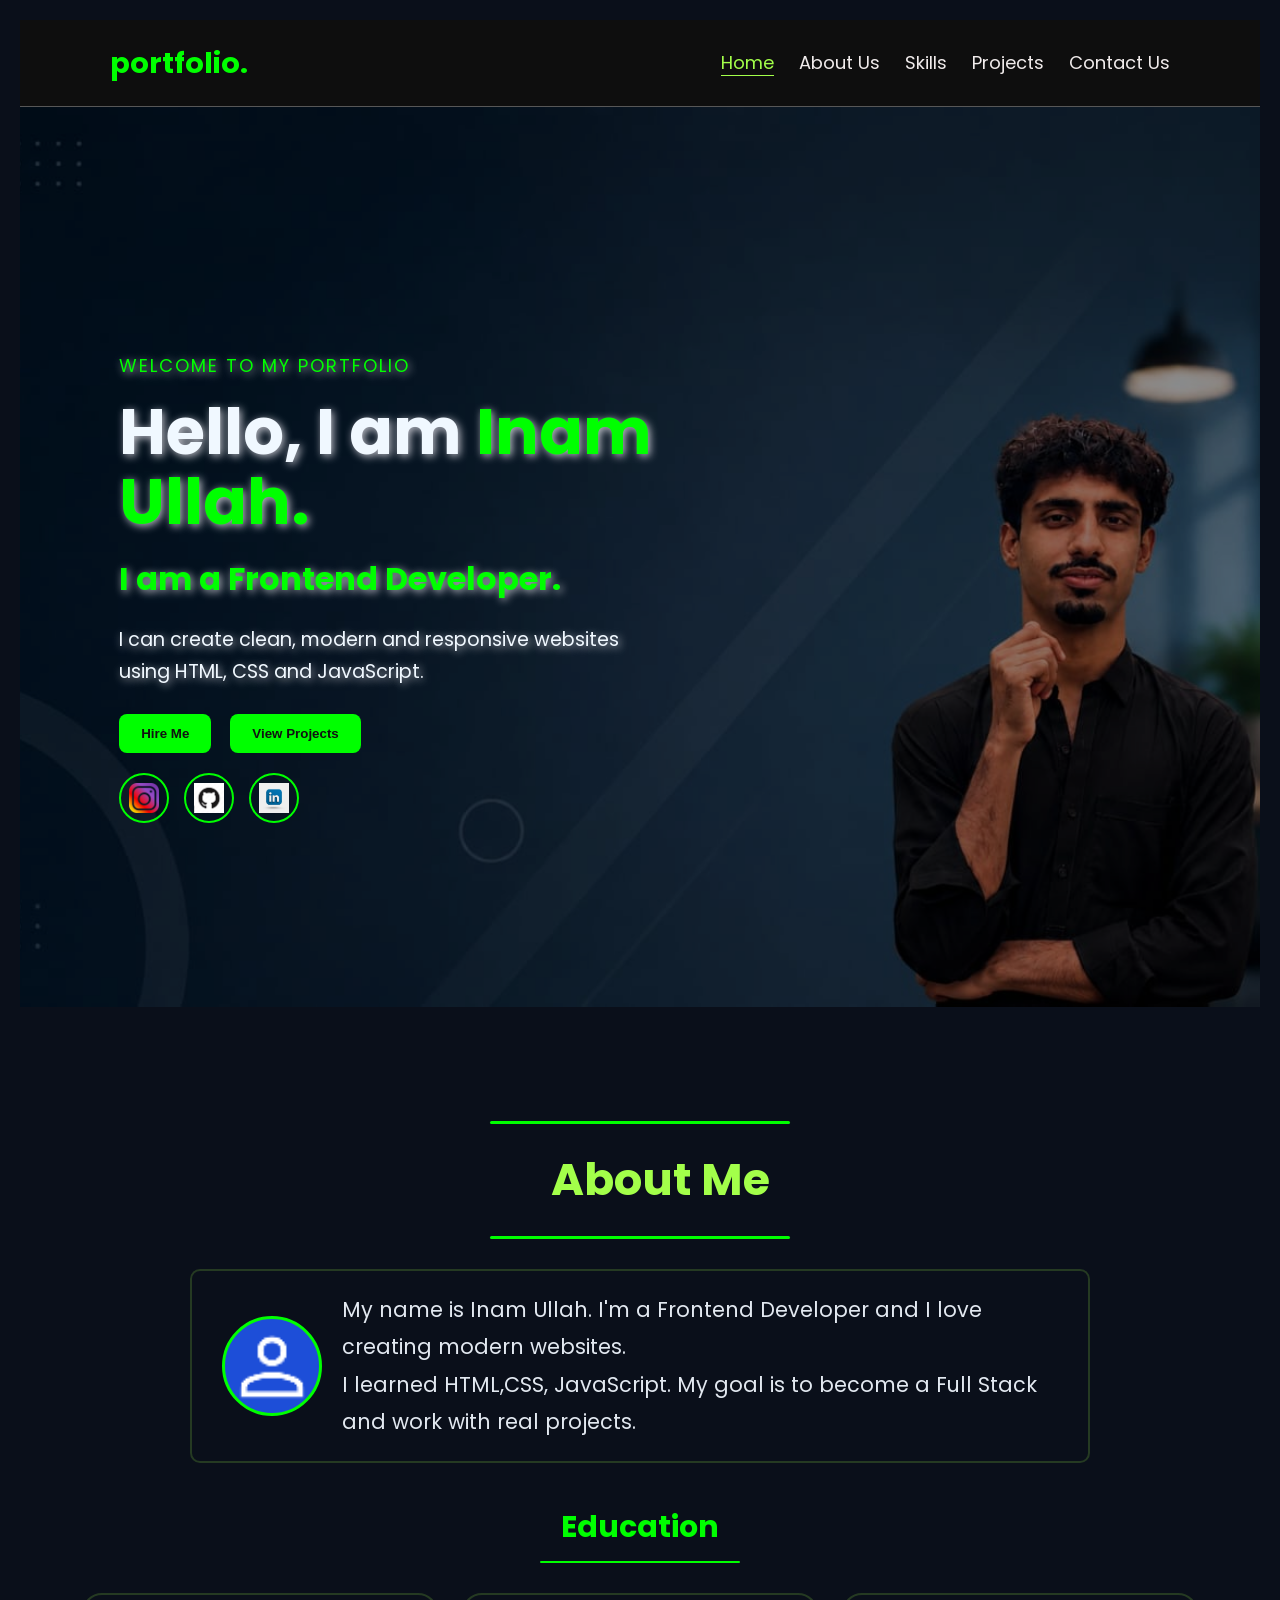
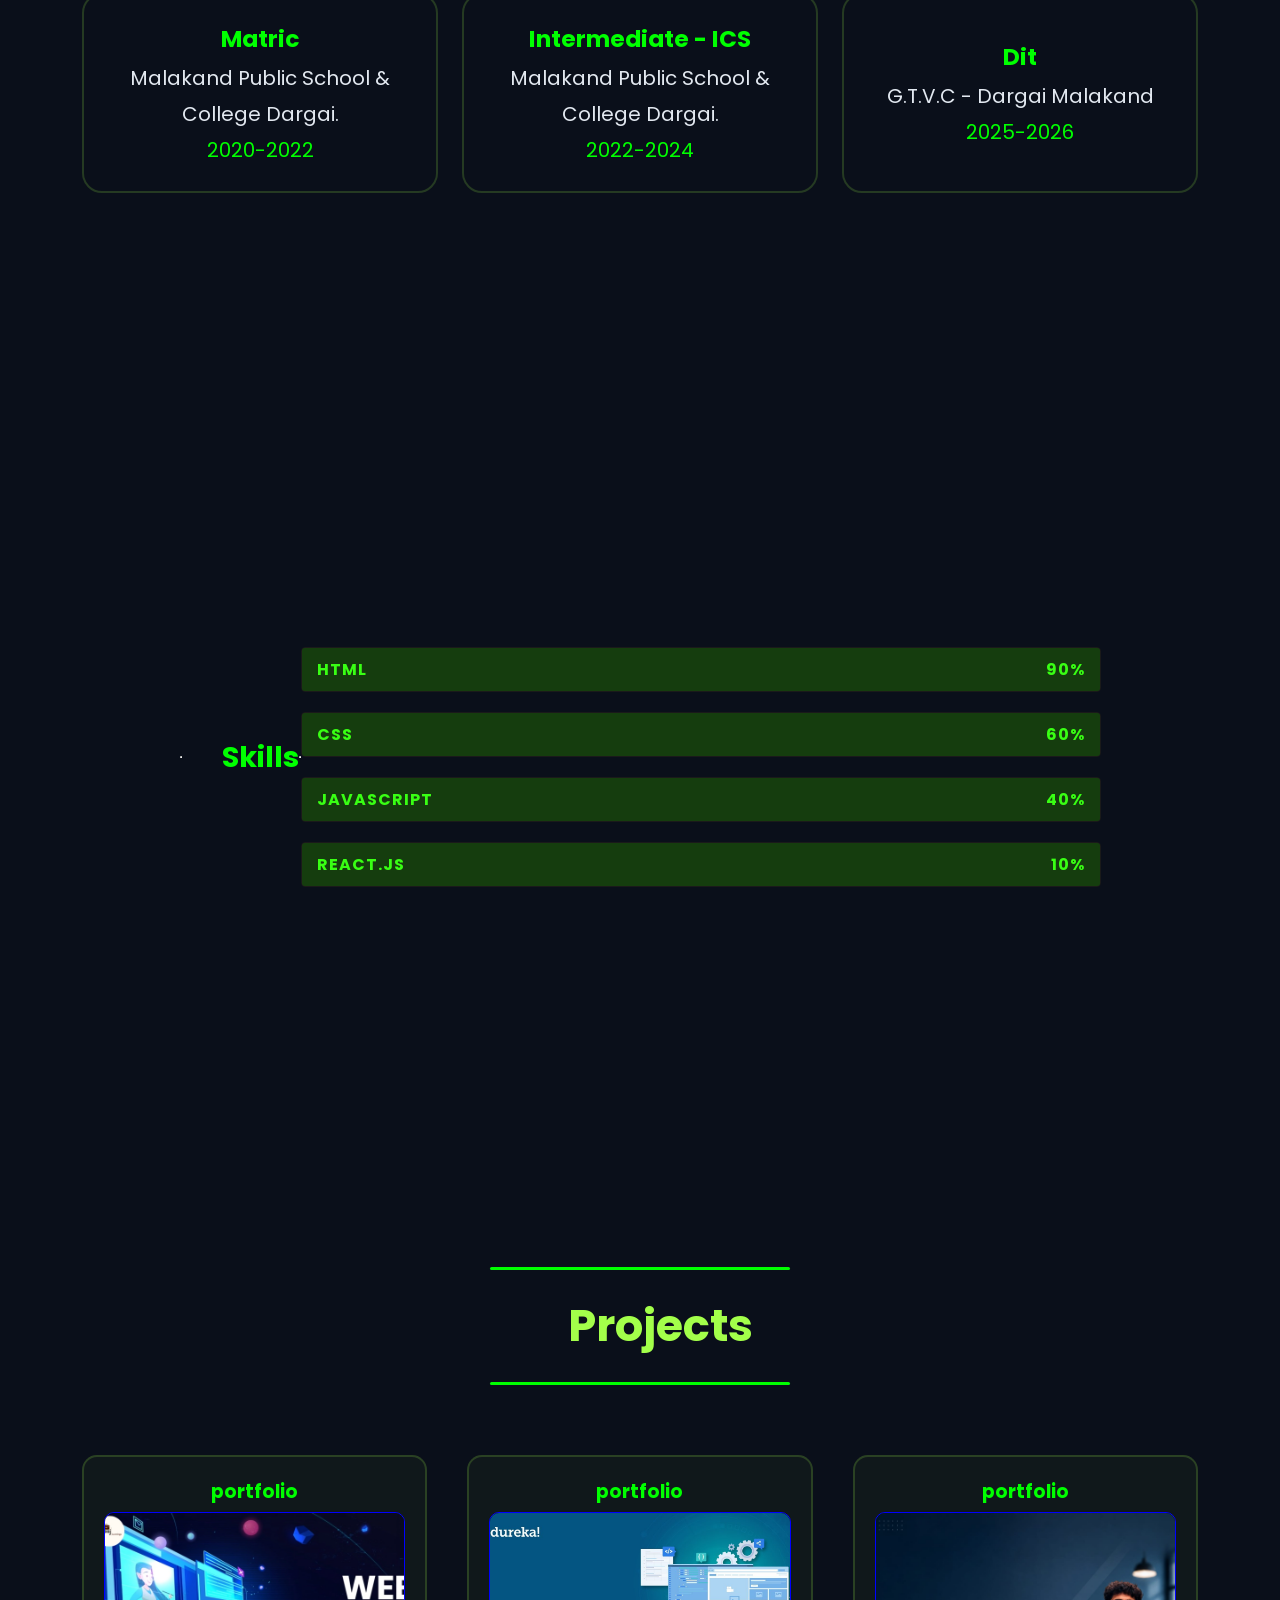
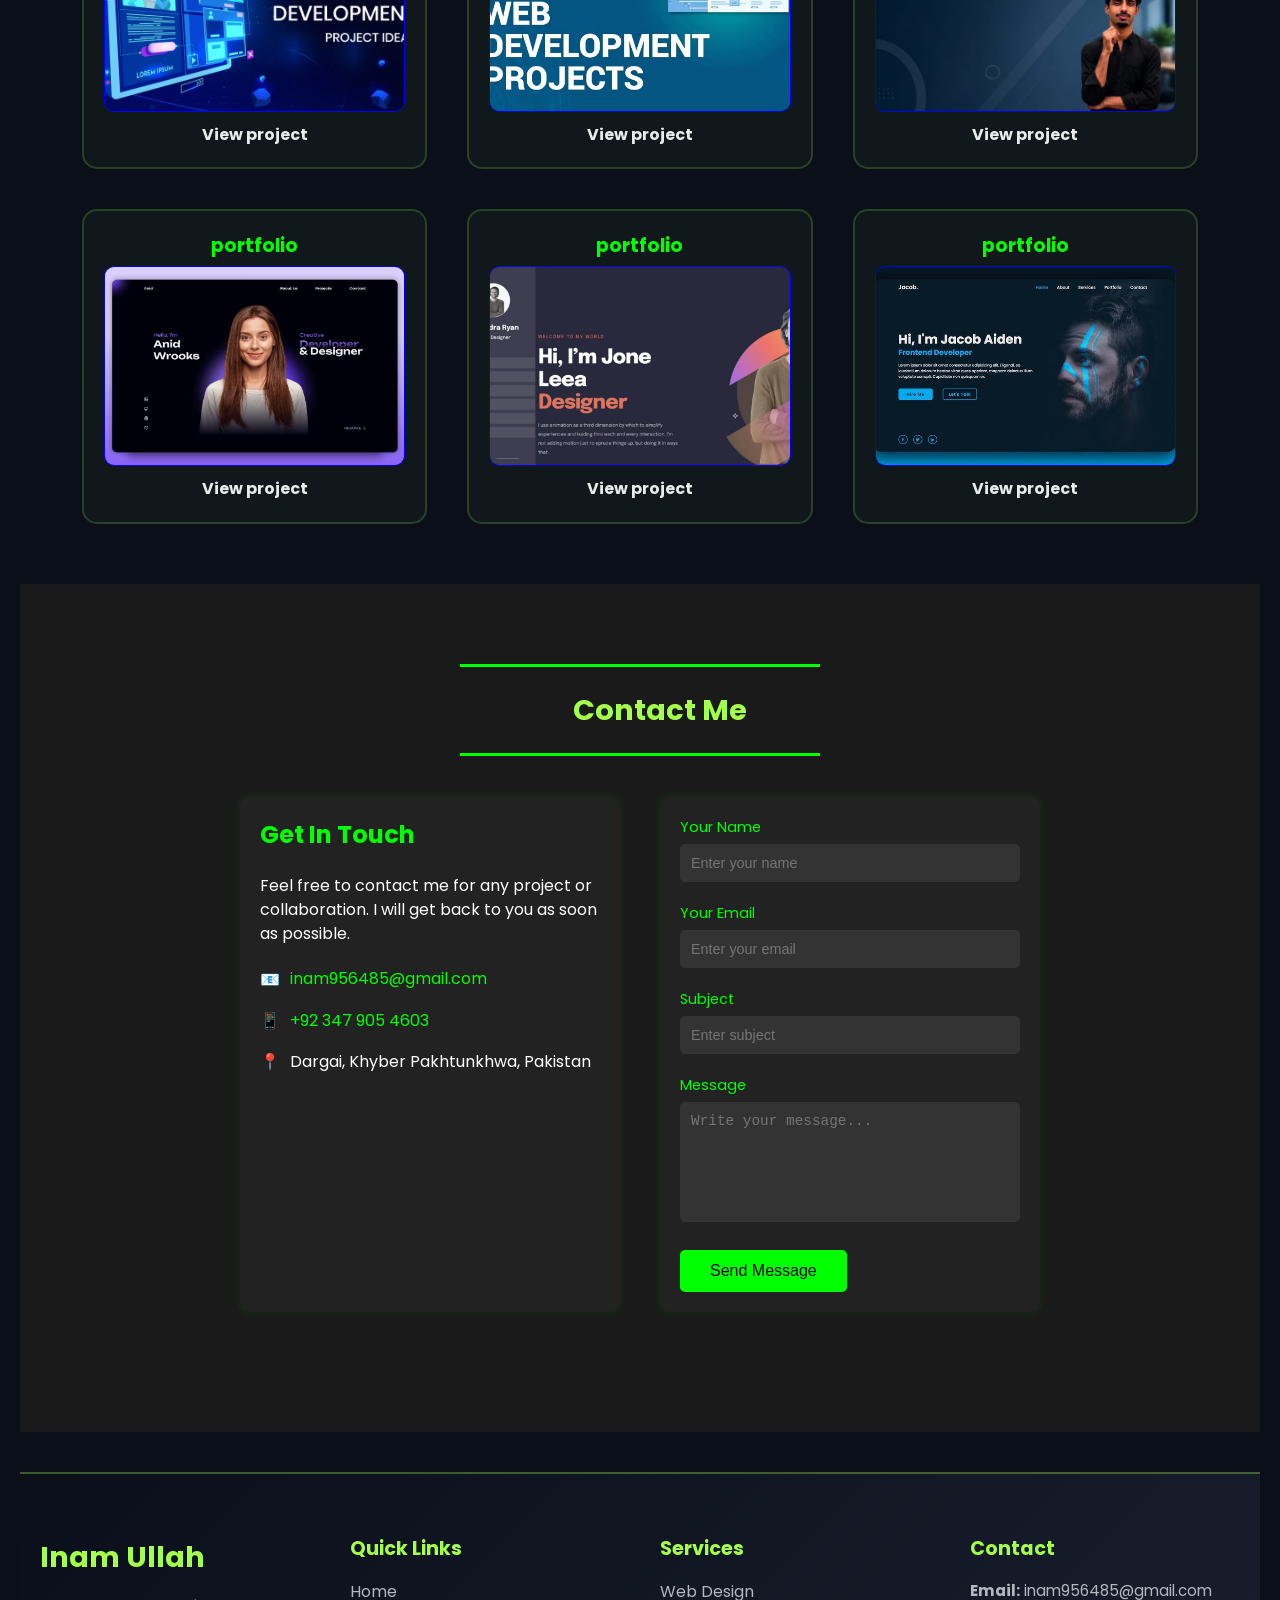
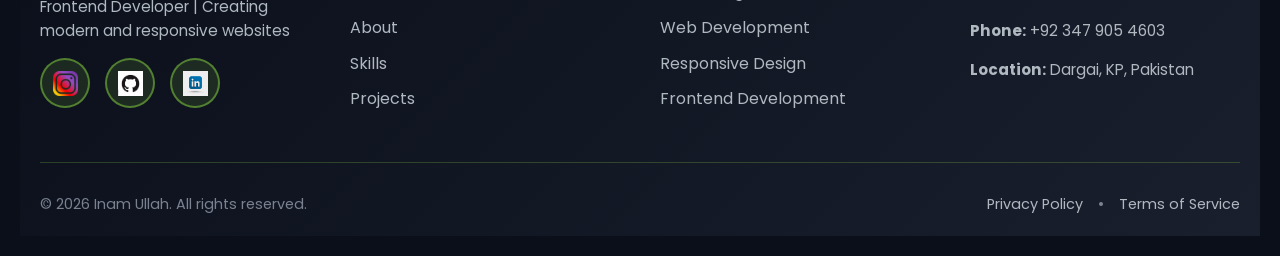
<file: index.html>
<!DOCTYPE html>
<html lang="en">
<head>
    <meta charset="UTF-8">
    <meta name="viewport" content="width=device-width, initial-scale=1.0">
    <title>Home</title>
    <link rel="stylesheet" href="home.css">
    
</head>
<body >
    
    <header>
        <h1>portfolio.</h1>
        <nav>
            <ul>
                <li><a href="#home"> Home</a></li>
                <li><a href="#about">About Us</a></li>
                <li><a href="#skills">Skills</a></li>
                <li><a href="#project">Projects</a></li>
                <li><a href="#contact">Contact Us</a></li>
            </ul>
        </nav>
    </header>
    <!--section home page-->
   <section id="home">
    <div class="content-column">
        <div class="content-home">
             <p>WELCOME TO MY PORTFOLIO</p>
            <h2>Hello, I am <span>Inam Ullah.</span></h2>
            <h3>I am a Frontend Developer.</h3>
            <p>I can create clean, modern and responsive websites
                using HTML, CSS and JavaScript.</p>
        </div>
        <div class="button-group">
            <button><a href="#contact">Hire Me</a></button>
            <button><a href="#project">View Projects</a></button>
        </div>
        <div class="social-icon"><a href="inamullah32735"><img src="./image/insta.png" alt="Instagram"></a><a href="https://github.com/dev-inam-23"><img src="./image/github.jpg" alt="Github"></a><a href="Inam Ullah"><img src="./image/yus.avif" alt="linkedin"></a></div>
    </div>

   </section>

   <!--section about me-->
    <section class="sec-about" id="about">
        <div>
        <hr class="big-hr">
        <h1>About Me</h1>
        <hr class="nd-hr">
        <p class="about-text">
            <img src="image/person.png" alt="">
            My name is Inam Ullah. I'm a Frontend Developer and I love creating modern websites.<br> I learned HTML,CSS, JavaScript. My goal is to become a Full Stack and work with real projects.
        </p>
        <h2 class="h2">Education</h2>
        <hr class="small-line">

        <div class="cards">
            <div class="edu-card">
            <h3>Matric</h3>
            <p>Malakand Public School & College Dargai.</p>
            <span>2020-2022</span>
        </div>
        <div class="edu-card">
            <h3>Intermediate - ICS</h3>
            <p>Malakand Public School & College Dargai.</p>
            <span>2022-2024</span>
        </div>
        <div class="edu-card">
            <h3>Dit</h3>
            <p>G.T.V.C - Dargai Malakand</p>
            <span>2025-2026</span>
        </div>
        </div>
        </div>
    </section>

    <!--skills-->
<section class="skill-section" id="skills">
  <hr>
  <h1>Skills</h1>
  <hr>

  <div class="skills-wrapper"> 
    <div class="skill">
        <h3>html <span>90%</span></h3>
        <div class="progress"><div class="progress-bar" style="width: 90%;"></div></div>
    </div>

    <div class="skill">
        <h3>css <span>60%</span></h3>
        <div class="progress"><div class="progress-bar" style="width: 60%;"></div></div>
    </div>

    <div class="skill">
        <h3>javascript <span>40%</span></h3>
        <div class="progress"><div class="progress-bar" style="width: 40%;"></div></div>
    </div>

    <div class="skill">
        <h3>react.js <span>10%</span></h3>
        <div class="progress"><div class="progress-bar" style="width: 10%;"></div></div>
    </div>
  </div>
</section>

        <!--projects section-->

        <section class="about-projects" id="project">
            <div>
                 <hr class="hrz" >
            <h1>Projects</h1>
            <hr class="hrz">
           <div class="cardsa" >
            <div class="cardx"> <h3>portfolio</h3><img src="./image/ims.webp" alt=""><a href="http://">View project</a></div>
            <div class="cardx"><h3>portfolio</h3><img src="./image/imt.jpg" alt=""><a href="http://">View project</a></div>
            <div class="cardx"><h3>portfolio</h3><img src="./image/inam.jpg" alt=""><a href="http://">View project</a></div>
            <div class="cardx"><h3>portfolio</h3><img src="./image/usd.png" alt=""><a href="http://">View project</a></div>
            <div class="cardx"><h3>portfolio</h3><img src="./image/webs.webp" alt=""><a href="http://">View project</a></div>
            <div class="cardx"><h3>portfolio</h3><img src="./image/hmnx.jpg" alt=""><a href="http://">View project</a></div>
           </div>
           </div>
        </section>

              <!--contact me-->
        <section class="contact-section" id="contact">
  <hr>
  <h1>Contact Me</h1>
  <hr>

  <div class="contact-wrapper">
    
    <!-- Left Info -->
    <div class="contact-info">
      <h3>Get In Touch</h3>
      <p>Feel free to contact me for any project or collaboration. I will get back to you as soon as possible.</p>
      
      <div class="info-item">
        📧 <a href="mailto:inam956485@gmail.com">inam956485@gmail.com</a>
      </div>
      <div class="info-item">
        📱 <a href="tel:+923479054603">+92 347 905 4603</a>
      </div>
      <div class="info-item">
        📍 <span>Dargai, Khyber Pakhtunkhwa, Pakistan</span>
      </div>
    </div>

    <!-- Right Form -->
    <form class="contact-form">
      <div class="form-group">
        <label>Your Name</label>
        <input type="text" placeholder="Enter your name" required>
      </div>
      
      <div class="form-group">
        <label>Your Email</label>
        <input type="email" placeholder="Enter your email" required>
      </div>
      
      <div class="form-group">
        <label>Subject</label>
        <input type="text" placeholder="Enter subject" required>
      </div>
      
      <div class="form-group">
        <label>Message</label>
        <textarea placeholder="Write your message..." required></textarea>
      </div>
      
      <button type="submit" class="btn">Send Message</button>
    </form>

  </div>
</section>

   <!--footer-->

   <footer>
    <div class="footer-container">
      <div class="footer-content">
        <div class="footer-section">
          <h3>Inam Ullah</h3>
          <p>Frontend Developer | Creating modern and responsive websites</p>
          <div class="footer-social">
            <a href="https://instagram.com/inamullah32735" title="Instagram"><img src="./image/insta.png" alt="Instagram"></a>
            <a href="https://github.com/dev-inam-23" title="GitHub"><img src="./image/github.jpg" alt="Github"></a>
            <a href="https://linkedin.com/in/inam-ullah" title="LinkedIn"><img src="./image/yus.avif" alt="LinkedIn"></a>
          </div>
        </div>

        <div class="footer-section">
          <h4>Quick Links</h4>
          <ul>
            <li><a href="#home">Home</a></li>
            <li><a href="#about">About</a></li>
            <li><a href="#skills">Skills</a></li>
            <li><a href="#project">Projects</a></li>
          </ul>
        </div>

        <div class="footer-section">
          <h4>Services</h4>
          <ul>
            <li><a href="#contact">Web Design</a></li>
            <li><a href="#contact">Web Development</a></li>
            <li><a href="#contact">Responsive Design</a></li>
            <li><a href="#contact">Frontend Development</a></li>
          </ul>
        </div>

        <div class="footer-section">
          <h4>Contact</h4>
          <p><strong>Email:</strong> <a href="mailto:inam956485@gmail.com">inam956485@gmail.com</a></p>
          <p><strong>Phone:</strong> <a href="tel:+923479054603">+92 347 905 4603</a></p>
          <p><strong>Location:</strong> Dargai, KP, Pakistan</p>
        </div>
      </div>

      <div class="footer-bottom">
        <p>&copy; 2026 Inam Ullah. All rights reserved.</p>
        <div class="footer-links">
          <a href="#privacy">Privacy Policy</a>
          <span>•</span>
          <a href="#terms">Terms of Service</a>
        </div>
      </div>
    </div>
   </footer>
   <script src="index.js"></script>
</body>
</html>
</file>
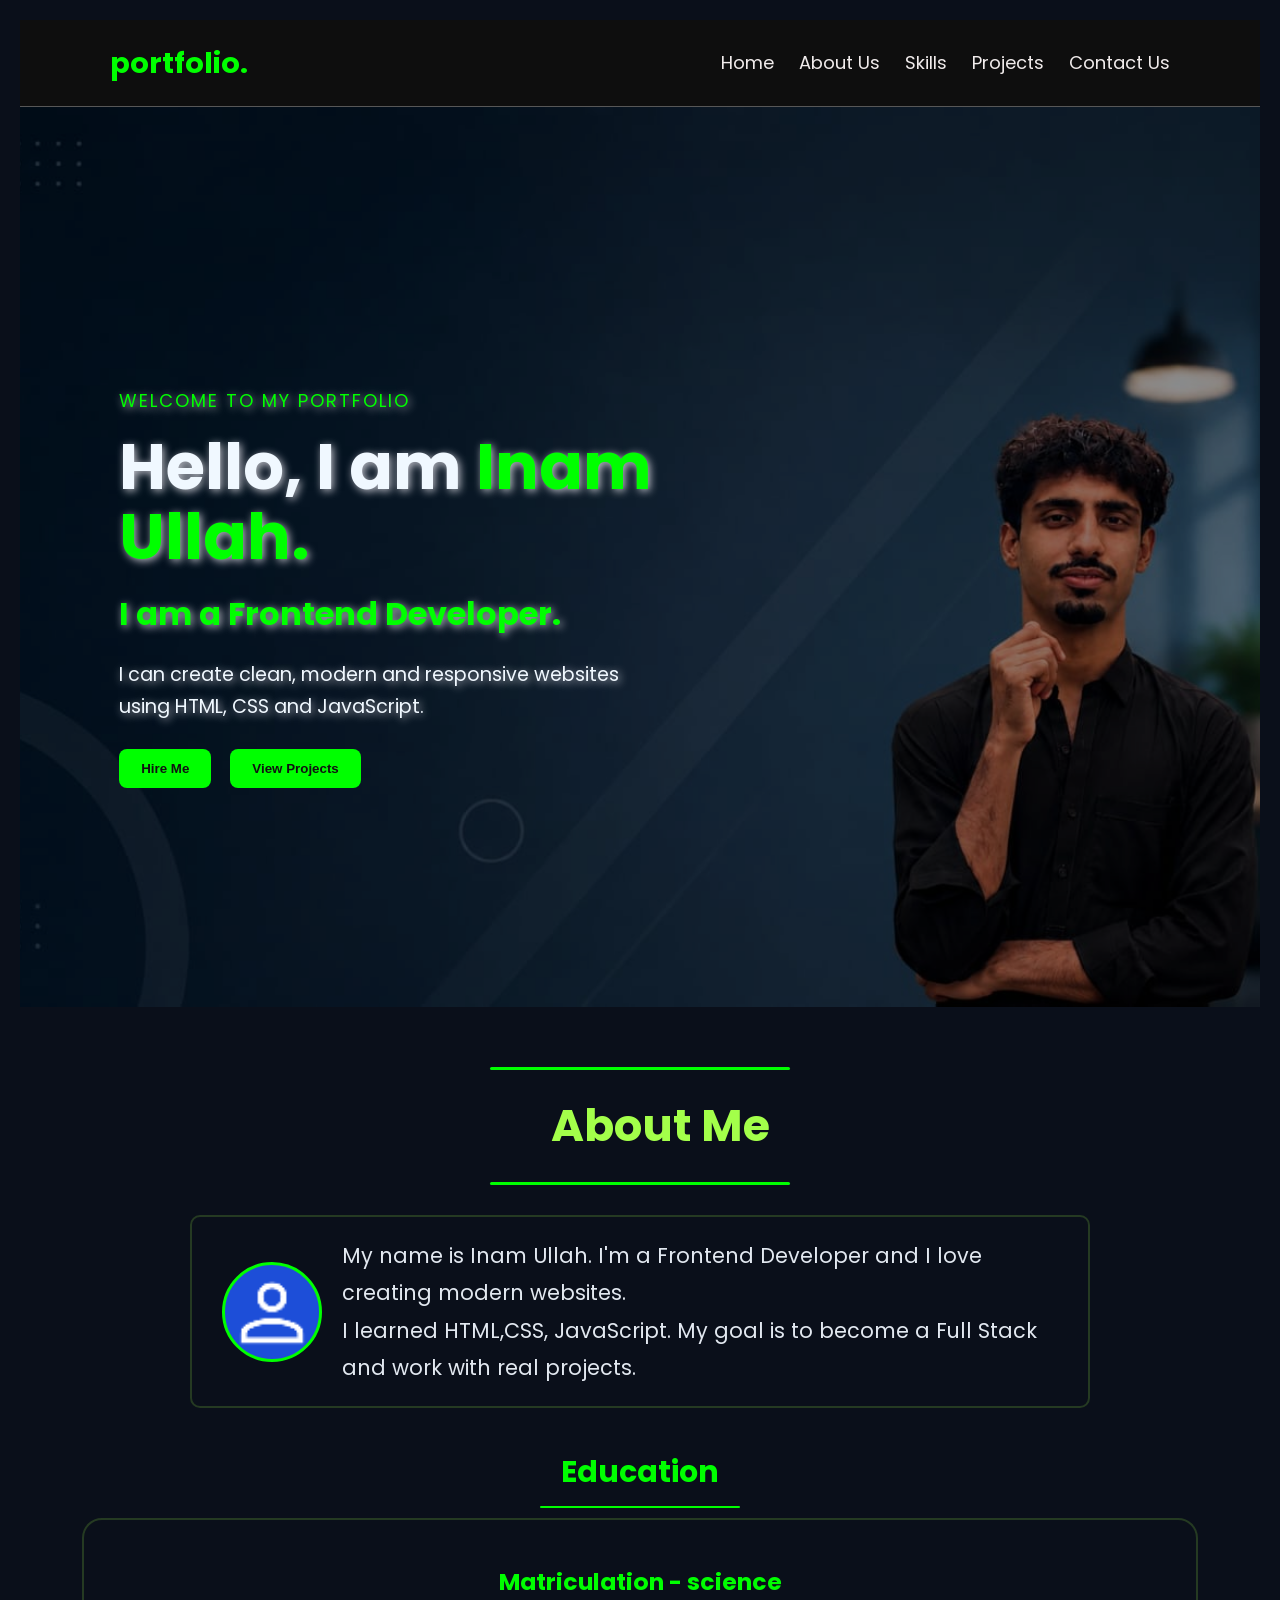
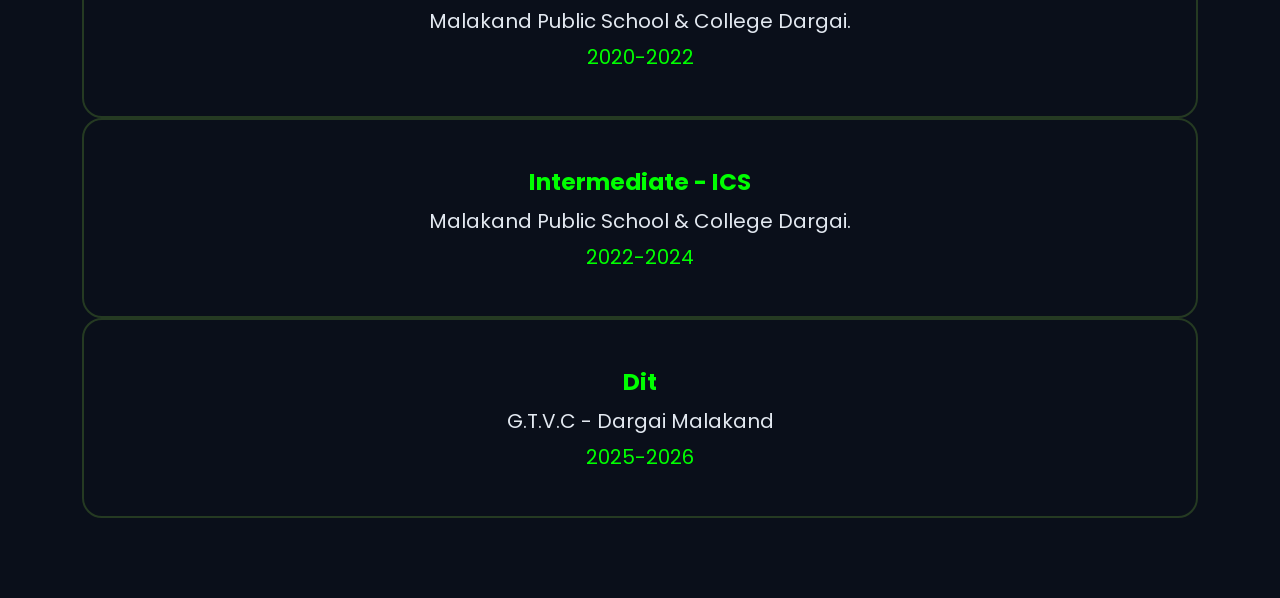
<file: Home.html>
<!DOCTYPE html>
<html lang="en">
<head>
    <meta charset="UTF-8">
    <meta name="viewport" content="width=device-width, initial-scale=1.0">
    <title>Home</title>
    <link rel="stylesheet" href="home.css">
    
</head>
<body >
    
    <header>
        <h1>portfolio.</h1>
        <nav>
            <ul>
                <li><a href="Home"> Home</a></li>
                <li><a href="About">About Us</a></li>
                <li><a href="skills">Skills</a></li>
                <li><a href="project">Projects</a></li>
                <li><a href="contact">Contact Us</a></li>
            </ul>
        </nav>
    </header>
    <!--section home page-->
   <section id="home">
    <div class="content-column">
        <div class="content-home">
             <p>WELCOME TO MY PORTFOLIO</p>
            <h2>Hello, I am <span>Inam Ullah.</span></h2>
            <h3>I am a Frontend Developer.</h3>
            <p>I can create clean, modern and responsive websites
                using HTML, CSS and JavaScript.</p>
        </div>
        <div class="button-group">
            <button><a href="contact">Hire Me</a></button>
            <button><a href="project">View Projects</a></button>
        </div>
    </div>

   </section>

   <!--section about me-->
    <section class="sec-about">
        <div>
        <hr class="big-hr">
        <h1>About Me</h1>
        <hr class="nd-hr">
        <p class="about-text">
            <img src="image/person.png" alt="">
            My name is Inam Ullah. I'm a Frontend Developer and I love creating modern websites.<br> I learned HTML,CSS, JavaScript. My goal is to become a Full Stack and work with real projects.
        </p>
        <h2 class="h2">Education</h2>
        <hr class="small-line">
        <div class="edu-card">
            <h3> Matriculation - science</h3>
            <p>Malakand Public School & College Dargai.</p>
            <span>2020-2022</span>
        </div>
        <div class="edu-card">
            <h3>Intermediate - ICS</h3>
            <p>Malakand Public School & College Dargai.</p>
            <span>2022-2024</span>
        </div>
        <div class="edu-card">
            <h3>Dit</h3>
            <p>G.T.V.C - Dargai Malakand</p>
            <span>2025-2026</span>
        </div>
        </div>
    </section>

   
</body>
</html>
</file>
<file: home.css>
@import url('https://fonts.googleapis.com/css2?family=Poppins:ital,wght@0,100;0,200;0,300;0,400;0,500;0,600;0,700;0,800;0,900;1,100;1,200;1,300;1,400;1,500;1,600;1,700;1,800;1,900&display=swap');
:root {
    --bg: #0a0f1a;
    --text: #f8fafc;
    --lime: #a3ff4a;
}
* {
    margin: 0;
    padding: 0;
    box-sizing: border-box;
}
html {
    scroll-behavior: smooth;
}
body {
    font-family: "Poppins", sans-serif;
    background: var(--bg);
    color: var(--text);
    line-height: 1.6;
}
img {
    max-width: 100%;
    display: block;
}
a {
    color: inherit;
    text-decoration: none;
}
header {
    display: flex;
    justify-content: space-between;
    align-items: center;
    padding: 20px 7%;
    width: 100%;
    min-height: 80px;
    border-bottom: 2px solid  rgba(163, 255, 74, 0.3);
    position: sticky;
    top: 0;
    background: #0e0e0e;
    z-index: 100;
}
h1 {
    margin: 0;
    color: var(--lime);
    font-size: clamp(1.8rem, 2vw, 2.5rem);
}
nav ul {
    display: flex;
    gap: 25px;
    list-style: none;
    flex-wrap: wrap;
    justify-content: center;
}
nav a {
    text-decoration: none;
    color: rgb(241, 236, 236);
    font-size: 18px;
    transition: 0.3s ease;
}
  nav a.is-active {
    color: var(--lime);
    text-decoration: underline;
    text-underline-offset: 6px;
  }
nav a:hover {
   text-decoration: underline;
    color: var(--lime);
}
.mobile-menu-toggle {
  display: none;
}
#home {
    position: relative;
    display: flex;
    justify-content: space-between;
    align-items: center;
    gap: 50px;
    min-height: calc(100vh - 80px);
    padding: 60px 9% 70px;
    color: aliceblue;
    overflow: hidden;
}
#home::before {
    content: "";
    position: absolute;
    inset: 0;
    background: url('image/inam.jpg') center/cover no-repeat;
    z-index: 0;
}
#home::after {
    content: "";
    position: absolute;
    inset: 0;
    background: rgba(0, 0, 0, 0.45);
    z-index: 0;
}
.content-column {
    max-width: 560px;
    position: relative;
    z-index: 1;
    display: flex;
    flex-direction: column;
    align-items: flex-start;
}
.social-icon {
    display: flex;
    gap: 15px;
    margin-top: 20px;
    flex-wrap: wrap;
}
.social-icon a {
    display: flex;
    justify-content: center;
    align-items: center;
    width: 50px;
    height: 50px;
    border: 2px solid lime;
    border-radius: 50px;
    transition: 0.3s;
}
.social-icon a:hover {
    background: rgb(68, 108, 68);
    box-shadow: 0 0 19px rgba(0, 255, 0, 0.6);
}
.social-icon a img {
    width: 30px;
    height: 30px;
    object-fit: cover;
}
.content-home {
    text-shadow: 2px 2px 8px rgba(234, 231, 239, 0.8);
}
.content-home p:first-child {
    color: lime;
    font-size: clamp(0.9rem, 1.5vw, 1.2rem);
    letter-spacing: 2px;
}
.content-home h2 {
    font-size: clamp(2.5rem, 5vw, 4.2rem);
    margin: 15px 0;
    line-height: 1.1;
}
.content-home h2 span {
    color: lime;
}
.content-home h3 {
    font-size: clamp(1.4rem, 2.5vw, 2.2rem);
    color: lime;
    margin-bottom: 20px;
}
.content-home p {
    font-size: clamp(1rem, 1.8vw, 1.2rem);
    line-height: 1.7;
}
.button-group {
    display: flex;
    gap: 19px;
    margin-top: 25px;
    flex-wrap: wrap;
}
.button-group a {
    text-decoration: none;
    color: #111;
    font-weight: 600;
    display: inline-block;
}
.button-group button {
    padding: 12px 22px;
    border: none;
    border-radius: 8px;
    background: lime;
    cursor: pointer;
    transition: 0.3s ease;
}
.button-group button:hover {
    transform: translateY(-2px);
    box-shadow: 0 8px 20px rgba(0, 255, 0, 0.3);
    background: #32cd32;
}
.sec-about,
.skill-section,
.about-projects {
    display: flex;
    justify-content: center;
    align-items: center;
    color: #e2e8f0;
    text-align: center;
    min-height: 100vh;
    padding: 60px 5%;
}
.sec-about > div,
.about-projects > div {
    width: min(1200px, 100%);
}
.sec-about h1,
.about-projects h1 {
    font-size: clamp(2rem, 4vw, 2.8rem);
    margin: 20px 0;
    color: var(--lime);
}
.big-hr,
.nd-hr,
.small-line,
.hrz {
    border: none;
    height: 3px;
    width: min(300px, 70%);
    background: lime;
    margin: 0 auto;
    border-radius: 2px;
}
.about-text {
    font-size: clamp(1rem, 1.7vw, 1.3rem);
    line-height: 1.8;
    margin: 30px auto 40px auto;
    border: 2px solid rgba(163, 255, 74, 0.18);
    border-radius: 10px;
    display: flex;
    align-items: center;
    justify-content: center;
    text-align: left;
    gap: 20px;
    padding: 20px 30px;
    max-width: 900px;
    transition: all 0.3s ease;
}
.about-text:hover,
.edu-card:hover,
.cardx:hover {
    border-color: lime;
    cursor: pointer;
    box-shadow: 0 0 20px rgba(0, 255, 0, 0.4);
    transform: translateY(-8px);
}
.about-text img {
    width: 100px;
    height: 100px;
    border: 3px solid lime;
    border-radius: 50px;
    background: #1d4ed8;
    object-fit: cover;
    flex-shrink: 0;
}
.h2 {
    color: lime;
    font-size: clamp(1.8rem, 3vw, 2.1rem);
}
.cards {
    display: grid;
    grid-template-columns: repeat(3, minmax(220px, 1fr));
    gap: 24px;
    margin: 30px auto 0;
}
.edu-card {
    border: 2px solid rgba(163, 255, 74, 0.18);
    padding: 20px;
    min-height: 200px;
    line-height: 1.8;
    text-align: center;
    font-size: clamp(1rem, 1.6vw, 1.25rem);
    border-radius: 20px;
    transition: all 0.3s ease;
    display: flex;
    flex-direction: column;
    justify-content: center;
}
.edu-card span {
    color: lime;
}
h3 {
    color: lime;
}

<<<<<<< HEAD
     @import url('https://fonts.googleapis.com/css2?family=Poppins:ital,wght@0,100;0,200;0,300;0,400;0,500;0,600;0,700;0,800;0,900;1,100;1,200;1,300;1,400;1,500;1,600;1,700;1,800;1,900&display=swap');
     
     *{
        margin: 0;
        padding: 0;
        box-sizing: border-box;
     }
     html{
        scroll-behavior: smooth;
     }
     body{
        font-family: "Poppins", sans-serif;
         background: #0a0f1a;
         padding: 20px;
        
     }
     header{
        display: flex;
        justify-content: space-between;
        align-items: center;
        gap: 20px;
        padding: 20px 50px;
        width: 100%;
        border-bottom: 1px solid rgba(255, 255, 255, 0.3);
     }
     h1{
       margin: 0;
       padding-left: 40px;
       color:lime;
     }
     nav ul{
        display: flex;
        gap: 25px;
        padding-right:40px ;
        margin: 0;
        list-style: none;
        flex-wrap: wrap;
        justify-content: center;
     }
     nav a{
        text-decoration: none;
        color: rgb(241, 236, 236);
        font-size: 18px;
     }
      nav a:hover{
        color:lime;
        font-size: 17px;
     }

     @media (max-width: 900px) {
        header {
           flex-direction: column;
           padding: 20px 20px 15px;
           text-align: center;
        }

        h1 {
           padding-left: 0;
        }

        nav ul {
           padding-right: 0;
           gap: 15px 20px;
        }

        #home {
           flex-direction: column;
           justify-content: center;
           text-align: center;
           padding: 100px 6% 50px;
        }

        .content-column {
           align-items: center;
           text-align: center;
        }

        .home-image {
           width: min(360px, 70vw);
           height: 420px;
        }

        .sec-about {
           padding: 80px 25px;
        }

        .about-text {
           flex-direction: column;
           text-align: center;
        }
     }

     @media (max-width: 600px) {
        body {
           padding: 12px;
        }

        header {
           padding: 18px 12px 14px;
        }

        nav ul {
           gap: 10px 14px;
        }

        nav a {
           font-size: 15px;
        }

        .content-home p:first-child {
           font-size: 14px;
           letter-spacing: 1.5px;
        }

        .content-home h2 {
           font-size: clamp(2.1rem, 12vw, 3rem);
        }

        .content-home h3 {
           font-size: clamp(1.2rem, 7vw, 1.8rem);
        }

        .content-home p {
           font-size: 16px;
        }

        .button-group {
           justify-content: center;
        }

        .button-group button {
           width: 100%;
           max-width: 220px;
        }

        .big-hr,
        .nd-hr {
           width: 220px;
        }

        .sec-about h1 {
           font-size: 2.2rem;
        }

        .about-text {
           padding: 18px 16px;
           font-size: 1rem;
        }

        .about-text img {
           width: 80px;
           height: 80px;
        }
     }
     #home{
        position: relative;
        display: flex;
        justify-content: space-between;
        align-items: center;
        gap: 50px;
        min-height: 100vh;
        padding: 120px 8% 60px;
        color: aliceblue;
        overflow: hidden;
     }
     #home::before {
        content: "";
        position: absolute;
        inset: 0;
        background: url('image/inam.jpg') center/cover no-repeat;
        z-index: 0;
     }
     #home::after {
        content: "";
        position: absolute;
        inset: 0;
        background: rgba(0, 0, 0, 0.45);
        z-index: 0;
     }
     .content-column{
        max-width: 550px;
        position: relative;
        z-index: 1;
        display: flex;
        flex-direction: column;
        align-items: flex-start;
     }
     .content-home{
        text-shadow: 2px 2px 8px rgba(234, 231, 239, 0.8);
     }
     .content-home p:first-child{
        color: lime;
        font-size: 18px;
        letter-spacing: 2px;
     }
     .content-home h2{
        font-size: clamp(2.5rem, 5vw, 4.2rem);
        margin: 15px 0;
        line-height: 1.1;
     }
     .content-home h2 span{
        color: lime;
=======
>>>>>>> 07997970a7aacd503c94863dc26bfa210f18d811

.skill-section {
    width: 100%;
    min-height: 100vh;
    padding: 80px 10%;
    background: #000;
    color: #39ff14;
    font-family: Arial, Helvetica, sans-serif;
    display: flex;
    flex-direction: column;
    align-items: center;
    justify-content: center;
}

.skill-section hr {
   width: min(300px, 70%);
    height: 3px;
    background: #39ff14;
    border: none;
    margin: 10px 0;
}
.skill-section hr:first-of-type {
    width: min(300px, 70%);
}

<<<<<<< HEAD
    }
    .h2{
        color: lime;
        font-size: 30px;
    }
    .small-line{
         border: none;
        height: 2px;
        width: 200px;
        background: lime;
        margin: 10px auto;
        border-radius: 2px;
        
    }

    @media (max-width: 900px) {
        header {
            flex-direction: column;
            padding: 20px;
        }

        h1 {
            padding-left: 0;
        }

        nav ul {
            padding-right: 0;
        }

        #home {
            flex-direction: column;
            text-align: center;
            padding: 100px 6% 50px;
        }

        .content-column {
            align-items: center;
        }

        .home-image {
            width: min(360px, 75vw);
            height: 420px;
        }

        .sec-about {
            padding: 80px 25px;
        }

        .about-text {
            flex-direction: column;
            text-align: center;
        }
    }

    @media (max-width: 600px) {
        body {
            padding: 12px;
        }

        header {
            padding: 18px 12px;
        }

        nav ul {
            gap: 10px 16px;
        }

        nav a {
            font-size: 15px;
        }

        .content-home p:first-child {
            font-size: 14px;
            letter-spacing: 1.5px;
        }

        .content-home h2 {
            font-size: clamp(2rem, 12vw, 3rem);
        }

        .content-home h3 {
            font-size: clamp(1.2rem, 7vw, 1.8rem);
        }

        .content-home p {
            font-size: 16px;
        }

        .button-group {
            justify-content: center;
        }

        .button-group button {
            width: 100%;
            max-width: 220px;
        }

        .big-hr,
        .nd-hr {
            width: 220px;
        }

        .sec-about h1 {
            font-size: 2.2rem;
        }

        .about-text {
            padding: 18px 16px;
            font-size: 1rem;
        }

        .about-text img {
            width: 80px;
            height: 80px;
        }
    }
    
=======
.skill-section h1 {
    font-size: 3.1rem;
    font-weight: bold;
    color: #a3ff4a;
    text-align: center;
    text-transform: capitalize;
    margin: 5px 0;
}

.skills-wrapper {
    width: 100%;
    max-width: 800px;
    margin-top: 40px;
}



.skill {
    width: 100%;
    height: 45px; 
    background: #0d0d0d; 
    border: 1px solid #1a1a1a; 
    border-radius: 4px;
    margin-bottom: 20px;
    padding: 0 15px;
    position: relative;
    overflow: hidden;
    display: flex;
    align-items: center;
}

.skill h3 {
    display: flex;
    justify-content: space-between;
    align-items: center;
    width: 100%;
    font-size: 16px;
    font-weight: bold;
    text-transform: uppercase;
    letter-spacing: 1px;
    color: #39ff14;
    z-index: 2; /* Text upar rahe */
    position: relative;
}

.progress {
    position: absolute;
    top: 0;
    left: 0;
    width: 100%;
    height: 100%;
    background: transparent;
    z-index: 1;
}


.progress-bar {
    height: 100%;
    background: #39ff14; /* Green fill */
    width: 0;
    animation: fillBar 1.5s ease-in-out forwards;
    opacity: 0.2; 
}

@keyframes fillBar {
    from { width: 0; }
    to { width: 100%; }
}

.skill:hover {
    border-color: #39ff14;
    box-shadow: 0 0 15px rgba(57, 255, 20, 0.4);
}

.cardsa {
    margin-top: 70px;
    display: grid;
    grid-template-columns: repeat(3, minmax(220px, 1fr));
    gap: 40px;
}
.cardx {
    border: 2px solid rgba(163, 255, 74, 0.18);
    background: rgba(163, 255, 74, 0.04);
    width: 100%;
    min-height: 310px;
    padding: 20px;
    border-radius: 15px;
    transition: all 0.3s ease;
}
.cardx img {
    width: 100%;
    height: 200px;
    margin-top: 5px;
    border: 1px solid blue;
    border-radius: 10px;
    margin-bottom: 10px;
    object-fit: cover;
}
.cardx a {
    text-decoration: none;
    margin-top: 20px;
    color: rgb(232, 236, 232);
    border-radius: 8px;
    padding: 3px;
    font-weight: bold;
}
.cardx a:hover {
    text-decoration: underline;
    color: rgb(0, 34, 255);
}

.contact-section {
  padding: 80px 20px;
  background-color: #1a1a1a;
  color: #fff;
  text-align: center;
}

.contact-section hr {
  width: 30%;
  margin: 0 auto;
  height: 3px;
  border: none;
  background: lime;
}

.contact-section h1 {
  color:#a3ff4a;;
  margin:20px;
}

.contact-wrapper {
  display: flex;
  justify-content: space-between;
  gap: 40px;
  max-width: 800px;
  margin: 40px auto;
}

.contact-info {
  flex: 1;
  text-align: left;
  padding: 20px;
  background-color: #222;
  border-radius: 10px;
  box-shadow: 0 0 10px rgba(0, 255, 0, 0.1);
}

.contact-info h3 {
  font-size: 1.5rem;
  margin-bottom: 20px;
  color: #00ff00;
}

.contact-info p {
  margin-bottom: 20px;
  line-height: 1.5;
}

.info-item {
  display: flex;
  align-items: center;
  gap: 10px;
  margin-bottom: 15px;
}

.info-item a {
  color: #00ff00;
  text-decoration: none;
  transition: 0.3s ease;
  border-bottom: 1px solid transparent;
}

.info-item a:hover {
  color: #39ff14;
  border-bottom: 1px solid #39ff14;
  text-decoration: none;
}

.contact-form {
  flex: 1;
  text-align: left;
  padding: 20px;
  background-color: #222;
  border-radius: 10px;
  box-shadow: 0 0 10px rgba(0, 255, 0, 0.1);
}
.contact-form:hover{
    border: 2px solid lime;
}
.contact-info:hover{
    border: 2px solid lime;
}

.form-group {
  margin-bottom: 20px;
}

.form-group label {
  display: block;
  margin-bottom: 5px;
  font-size: 0.9rem;
  color: #00ff00;
}

.form-group input, .form-group textarea {
  width: 100%;
  padding: 10px;
  border: 1px solid #333;
  border-radius: 5px;
  font-size: 0.9rem;
  background-color: #333;
  color: #fff;
}

.form-group textarea {
  height: 120px;
  resize: none;
}

.btn {
  background: #00ff00;
  color: #000;
  padding: 12px 30px;
  border: none;
  border-radius: 5px;
  cursor: pointer;
  font-size: 1rem;
}

.btn:hover {
  opacity: 0.8;
}
.btn:disabled {
  cursor: wait;
  opacity: 0.65;
}

.js-reveal {
  opacity: 0;
  transform: translateY(24px);
  transition: opacity 0.7s ease, transform 0.7s ease;
}

.js-reveal.is-visible {
  opacity: 1;
  transform: translateY(0);
}

.form-status {
  margin-top: 14px;
  color: var(--lime);
  font-size: 0.9rem;
}

.back-to-top {
  position: fixed;
  right: 24px;
  bottom: 24px;
  z-index: 110;
  width: 44px;
  height: 44px;
  border: 1px solid var(--lime);
  border-radius: 50%;
  background: #101810;
  color: var(--lime);
  font-size: 1.5rem;
  cursor: pointer;
  opacity: 0;
  pointer-events: none;
  transform: translateY(12px);
  transition: opacity 0.25s ease, transform 0.25s ease, background 0.25s ease;
}

.back-to-top.is-visible {
  opacity: 1;
  pointer-events: auto;
  transform: translateY(0);
}

.back-to-top:hover {
  background: var(--lime);
  color: #101810;
}

@media (prefers-reduced-motion: reduce) {
  html {
    scroll-behavior: auto;
  }

  .js-reveal,
  .back-to-top {
    transition: none;
    transform: none;
  }
}


footer {
  background: linear-gradient(135deg, #0a0f1a 0%, #1a1f2e 100%);
  border-top: 2px solid rgba(163, 255, 74, 0.3);
  color: #e2e8f0;
  padding: 60px 20px 20px;
  margin-top: 40px;
}

.footer-container {
  max-width: 1200px;
  margin: 0 auto;
}

.footer-content {
  display: grid;
  grid-template-columns: repeat(4, 1fr);
  gap: 40px;
  margin-bottom: 40px;
}

.footer-section h3 {
  font-size: 1.8rem;
  color: #a3ff4a;
  margin-bottom: 15px;
}

.footer-section h4 {
  font-size: 1.2rem;
  color: #a3ff4a;
  margin-bottom: 15px;
}

.footer-section p {
  font-size: 0.95rem;
  line-height: 1.6;
  margin-bottom: 15px;
  color: #b0b8c0;
}

.footer-section ul {
  list-style: none;
  padding: 0;
}

.footer-section ul li {
  margin-bottom: 10px;
}

.footer-section ul li a {
  color: #b0b8c0;
  text-decoration: none;
  transition: 0.3s ease;
  display: inline-block;
}

.footer-section ul li a:hover {
  color: #a3ff4a;
  padding-left: 5px;
  text-decoration: underline;
}

.footer-social {
  display: flex;
  gap: 15px;
  margin-top: 15px;
}

.footer-social a {
  display: flex;
  justify-content: center;
  align-items: center;
  width: 50px;
  height: 50px;
  border: 2px solid rgba(163, 255, 74, 0.4);
  border-radius: 50%;
  transition: 0.3s ease;
  background: rgba(163, 255, 74, 0.1);
}

.footer-social a:hover {
  border-color: #a3ff4a;
  background: rgba(163, 255, 74, 0.2);
  box-shadow: 0 0 15px rgba(163, 255, 74, 0.4);
  transform: translateY(-3px);
}

.footer-social a img {
  width: 25px;
  height: 25px;
  object-fit: contain;
}

.footer-section:first-child p strong {
  color: #a3ff4a;
}

.footer-section a {
  color: #b0b8c0;
  text-decoration: none;
  transition: 0.3s ease;
}

.footer-section a:hover {
  color: #a3ff4a;
}

.footer-bottom {
  display: flex;
  justify-content: space-between;
  align-items: center;
  padding-top: 30px;
  border-top: 1px solid rgba(163, 255, 74, 0.2);
  font-size: 0.9rem;
  color: #7a8290;
}

.footer-links {
  display: flex;
  gap: 15px;
}

.footer-links a {
  color: #b0b8c0;
  text-decoration: none;
  transition: 0.3s ease;
}

.footer-links a:hover {
  color: #a3ff4a;
}

.footer-links span {
  color: #7a8290;
}
@media (max-width: 1024px) {
  header {
    padding: 20px 5%;
  }

  h1 {
    font-size: clamp(1.5rem, 3vw, 2rem);
  }

  nav ul {
    gap: 15px;
  }

  nav a {
    font-size: 16px;
  }

  #home {
    padding: 40px 5% 50px;
    gap: 30px;
  }

  .content-column {
    max-width: 100%;
  }

  .content-home h2 {
    font-size: clamp(2rem, 4vw, 3.5rem);
  }

  .content-home h3 {
    font-size: clamp(1.2rem, 2vw, 1.8rem);
  }

  .cards {
    grid-template-columns: repeat(2, minmax(180px, 1fr));
    gap: 20px;
  }

  .cardsa {
    grid-template-columns: repeat(2, minmax(200px, 1fr));
    gap: 30px;
  }

  .skill-section {
    padding: 60px 8%;
  }

  .skill-section h1 {
    font-size: 2.5rem;
  }

  .contact-wrapper {
    flex-direction: column;
    gap: 30px;
  }

  footer {
    padding: 50px 8%;
  }

  .footer-content {
    grid-template-columns: repeat(2, 1fr);
    gap: 30px;
  }
}
@media (max-width: 768px) {
  header {
    padding: 15px 4%;
    min-height: 70px;
    justify-content: flex-start;
    gap: 14px;
  }

  .mobile-menu-toggle {
    display: flex;
    flex-direction: column;
    justify-content: center;
    align-items: center;
    gap: 5px;
    width: 38px;
    height: 38px;
    padding: 8px;
    border: none;
    border-radius: 8px;
    background: rgba(5, 5, 5, 0.08);
    cursor: pointer;
    flex-shrink: 0;
  }

  .mobile-menu-toggle span {
    display: block;
    width: 100%;
    height: 3px;
    border-radius: 2px;
    background: var(--lime);
    transition: transform 0.25s ease, opacity 0.25s ease;
  }

  .mobile-menu-toggle.is-open span:nth-child(1) {
    transform: translateY(7px) rotate(45deg);
  }

  .mobile-menu-toggle.is-open span:nth-child(2) {
    opacity: 0;
  }

  .mobile-menu-toggle.is-open span:nth-child(3) {
    transform: translateY(-7px) rotate(-45deg);
  }

  header nav {
    position: absolute;
    top: 100%;
    left: 0;
    right: 0;
    padding: 0 4%;
    background: #0e0e0e;
    border-bottom: 1px solid rgba(163, 255, 74, 0.3);
    transform: translateY(-12px);
    opacity: 0;
    visibility: hidden;
    transition: transform 0.25s ease, opacity 0.25s ease, visibility 0.25s ease;
  }

  header nav.is-open {
    transform: translateY(0);
    opacity: 1;
    visibility: visible;
  }

  h1 {
    font-size: clamp(1.3rem, 2.5vw, 1.8rem);
  }

  nav ul {
    display: none;
    gap: 10px;
    flex-direction: column;
    text-align: center;
    width: 100%;
  }

  nav.is-open ul {
    display: flex;
    padding: 10px 0 14px;
    align-items: stretch;
  }

  nav a {
    font-size: 15px;
    display: block;
    padding: 8px 0;
  }

  #home {
    padding: 30px 4% 40px;
    gap: 20px;
    flex-direction: column;
    min-height: auto;
    text-align: center;
  }

  #home::before {
    opacity: 0.3;
  }

  .content-column {
    align-items: center;
  }

  .content-home {
    text-align: center;
  }

  .content-home h2 {
    font-size: clamp(1.8rem, 3.5vw, 2.8rem);
  }

  .content-home h3 {
    font-size: clamp(1.1rem, 1.8vw, 1.5rem);
  }

  .content-home p {
    font-size: clamp(0.9rem, 1.5vw, 1.1rem);
  }

  .button-group {
    justify-content: center;
    gap: 15px;
    flex-wrap: wrap;
  }

  .button-group button {
    padding: 10px 18px;
    font-size: 14px;
  }

  .social-icon {
    justify-content: center;
  }

  .sec-about,
  .skill-section,
  .about-projects {
    padding: 40px 4%;
    min-height: auto;
  }

  .about-text {
    flex-direction: column;
    gap: 15px;
    padding: 15px 20px;
    text-align: center;
  }

  .about-text img {
    width: 80px;
    height: 80px;
  }

  .cards {
    grid-template-columns: 1fr;
    gap: 15px;
    margin-top: 20px;
  }

  .edu-card {
    min-height: 160px;
    padding: 15px;
    font-size: clamp(0.9rem, 1.5vw, 1rem);
  }

  .h2 {
    font-size: clamp(1.5rem, 2.5vw, 1.8rem);
  }

  .skill-section {
    padding: 40px 4%;
  }

  .skill-section h1 {
    font-size: 2rem;
  }

  .skill-section hr {
    width: 190px;
    height: 2px;
  }

  .skill-section hr:first-of-type {
    width: 190px;
    height: 2px;
  }

  .skill {
    height: 40px;
    margin-bottom: 15px;
    padding: 0 12px;
  }

  .skill h3 {
    font-size: 14px;
  }

  .skills-wrapper {
    max-width: 100%;
  }

  .cardsa {
    grid-template-columns: 1fr;
    gap: 20px;
    margin-top: 50px;
  }

  .cardx {
    min-height: auto;
  }

  .cardx img {
    height: 180px;
  }

  .contact-section {
    padding: 40px 4%;
  }

  .contact-section h1 {
    font-size: clamp(1.5rem, 2.5vw, 2rem);
  }

  .contact-wrapper {
    flex-direction: column;
    gap: 20px;
  }

  .contact-info,
  .contact-form {
    padding: 15px;
  }

  .contact-info h3 {
    font-size: 1.2rem;
  }

  .form-group input,
  .form-group textarea {
    font-size: 0.85rem;
    padding: 8px;
  }

  .btn {
    padding: 10px 20px;
    font-size: 0.9rem;
  }
}

@media (min-width: 481px) and (max-width: 768px) {
  header {
    justify-content: space-between;
    gap: 20px;
  }

  .mobile-menu-toggle {
    display: none;
  }

  header nav {
    position: static;
    padding: 0;
    border: none;
    transform: none;
    opacity: 1;
    visibility: visible;
  }

  nav ul,
  nav.is-open ul {
    display: flex;
    flex-direction: row;
    gap: 10px;
    padding: 0;
  }

  nav a {
    font-size: 14px;
    padding: 4px 0;
  }
}

/* ===== RESPONSIVE DESIGN - SMALL PHONES ===== */
@media (max-width: 480px) {
  * {
    margin: 0;
    padding: 0;
  }

  header {
    padding: 12px 3%;
    min-height: 60px;
    flex-direction: row;
    justify-content: flex-start;
    gap: 10px;
  }

  h1 {
    font-size: 1.3rem;
  }

  nav ul {
    gap: 8px;
    flex-direction: column;
    flex-wrap: wrap;
    justify-content: center;
  }

  nav a {
    font-size: 13px;
    padding: 6px 10px;
  }

  #home {
    padding: 20px 3% 30px;
    gap: 15px;
    flex-direction: column;
    min-height: auto;
  }

  .content-home p:first-child {
    font-size: clamp(0.8rem, 1.2vw, 1rem);
    letter-spacing: 1px;
  }

  .content-home h2 {
    font-size: clamp(1.5rem, 2.8vw, 2.2rem);
    margin: 10px 0;
  }

  .content-home h3 {
    font-size: clamp(1rem, 1.6vw, 1.3rem);
    margin-bottom: 15px;
  }

  .content-home p {
    font-size: clamp(0.85rem, 1.3vw, 1rem);
  }

  .button-group {
    gap: 10px;
    justify-content: center;
    width: 100%;
  }

  .button-group button {
    padding: 8px 14px;
    font-size: 12px;
    flex: 1;
    min-width: 120px;
  }

  .social-icon {
    gap: 10px;
    justify-content: center;
  }

  .social-icon a {
    width: 45px;
    height: 45px;
  }

  .social-icon a img {
    width: 25px;
    height: 25px;
  }

  .sec-about,
  .skill-section,
  .about-projects {
    padding: 30px 3%;
    min-height: auto;
  }

  .sec-about > div,
  .about-projects > div {
    width: 100%;
  }

  .sec-about h1,
  .about-projects h1 {
    font-size: clamp(1.3rem, 2.2vw, 1.6rem);
    margin: 15px 0;
  }

  .big-hr,
  .nd-hr,
  .small-line,
  .hrz {
    width: 50%;
    height: 2px;
  }

  .about-text {
    flex-direction: column;
    gap: 12px;
    padding: 12px 15px;
    border-radius: 8px;
    margin: 20px auto 30px;
    font-size: 0.95rem;
  }

  .about-text img {
    width: 70px;
    height: 70px;
  }

  .h2 {
    font-size: clamp(1.3rem, 2vw, 1.5rem);
    margin: 15px 0 10px;
  }

  .cards {
    grid-template-columns: 1fr;
    gap: 12px;
    margin-top: 15px;
  }

  .edu-card {
    min-height: 140px;
    padding: 12px;
    font-size: 0.95rem;
    line-height: 1.6;
  }

  .skill-section {
    padding: 30px 3%;
    background: #000;
  }

  .skill-section h1 {
    font-size: 1.8rem;
    margin: 5px 0;
  }

  .skill-section hr {
    width: 50%;
    height: 1px;
  }

  .skill-section hr:first-of-type {
    width: 50%;
    height: 1px;
  }

  .skill {
    height: 38px;
    margin-bottom: 12px;
    padding: 0 10px;
    border-radius: 3px;
  }

  .skill h3 {
    font-size: 12px;
    letter-spacing: 0.5px;
  }

  .skills-wrapper {
    max-width: 100%;
    margin-top: 30px;
  }

  .cardsa {
    grid-template-columns: 1fr;
    gap: 15px;
    margin-top: 40px;
  }

  .cardx {
    min-height: auto;
    padding: 15px;
    border-radius: 10px;
  }

  .cardx img {
    height: 150px;
    margin-bottom: 10px;
  }

  .cardx a {
    font-size: 0.9rem;
    margin-top: 10px;
  }

  .contact-section {
    padding: 30px 3%;
  }

  .contact-section h1 {
    font-size: clamp(1.3rem, 2vw, 1.6rem);
    margin: 15px 0;
  }

  .contact-section hr {
    width: 50%;
    height: 2px;
    margin: 0 auto;
  }

  .contact-wrapper {
    flex-direction: column;
    gap: 15px;
    max-width: 100%;
  }

  .contact-info,
  .contact-form {
    padding: 12px;
    border-radius: 8px;
  }

  .contact-info h3 {
    font-size: 1.1rem;
    margin-bottom: 15px;
  }

  .contact-info p {
    font-size: 0.9rem;
    margin-bottom: 15px;
  }

  .info-item {
    gap: 8px;
    font-size: 0.9rem;
  }

  .form-group {
    margin-bottom: 15px;
  }

  .form-group label {
    font-size: 0.8rem;
    margin-bottom: 4px;
  }

  .form-group input,
  .form-group textarea {
    font-size: 0.8rem;
    padding: 8px;
  }

  .form-group textarea {
    height: 100px;
  }

  .btn {
    width: 100%;
    padding: 10px 15px;
    font-size: 0.85rem;
  }

  footer {
    padding: 30px 3%;
  }

  .footer-container {
    max-width: 100%;
  }

  .footer-content {
    grid-template-columns: 1fr;
    gap: 30px;
  }

  .footer-section h3,
  .footer-section h4 {
    font-size: 1.1rem;
    margin-bottom: 12px;
  }

  .footer-section p {
    font-size: 0.9rem;
  }

  .footer-social {
    gap: 10px;
  }

  .footer-social a {
    width: 40px;
    height: 40px;
  }

  .footer-social a img {
    width: 20px;
    height: 20px;
  }

  .footer-bottom {
    flex-direction: column;
    gap: 15px;
    font-size: 0.85rem;
  }

  .footer-links {
    gap: 8px;
  }
}
>>>>>>> 07997970a7aacd503c94863dc26bfa210f18d811
</file>
